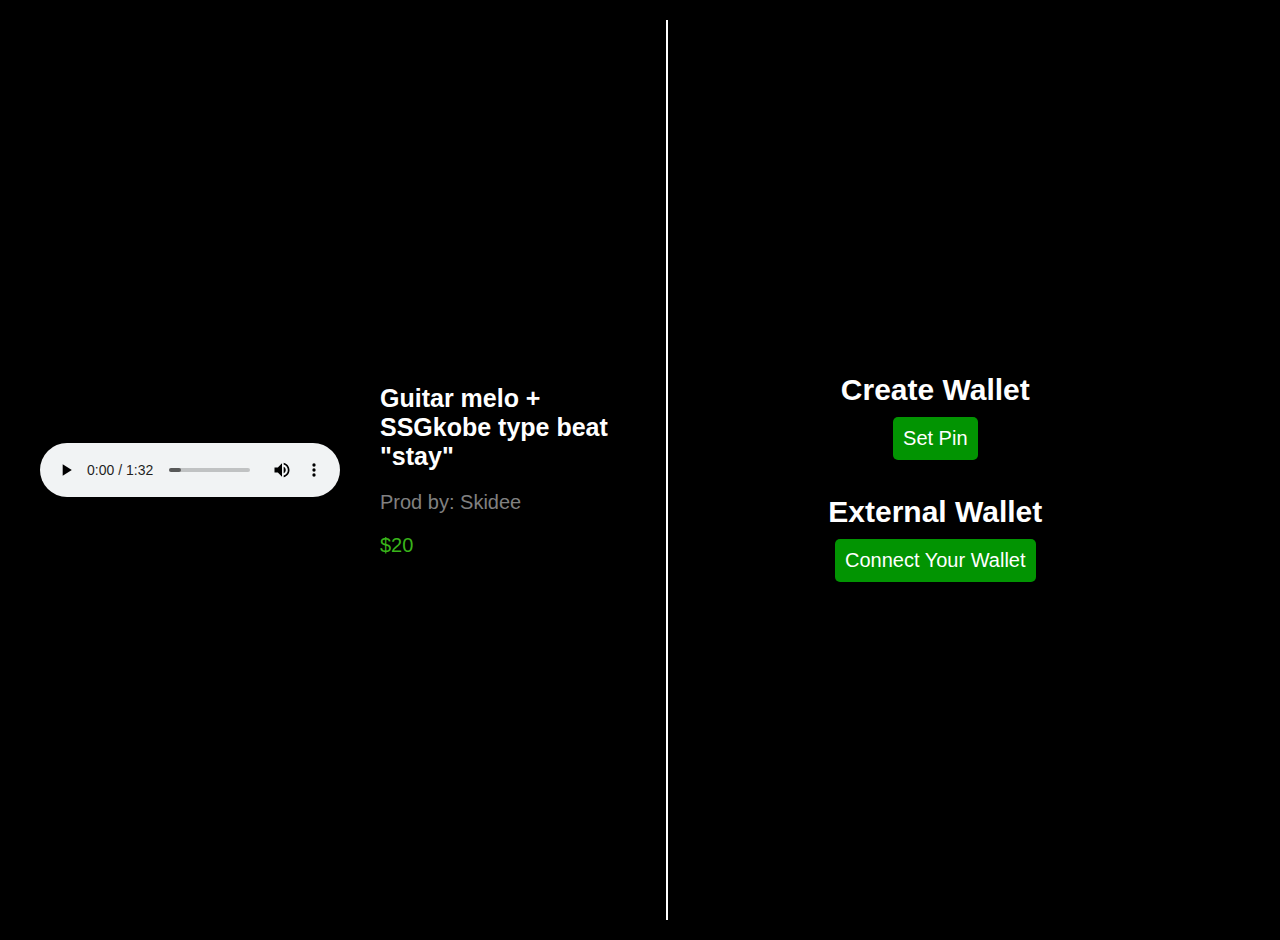
<file: purchase/2.html>
<!DOCTYPE html>
<html>

<head>
    <meta charset="utf-8">
    <title>Checkout</title>
    <link rel="icon" href="../favicon.png" type="image/x-icon">
    <link rel="stylesheet" type="text/css" href="purchase.css">
</head>

<body>
    <div class="purchase-page">
        <div class="left-section">
            <div class="beat-section">
                <audio controls>
                    <source src="../beats/2.mp3" type="audio/mpeg">
                    Your browser does not support the audio element.
                </audio>
                
            </div>
            
            <div class="beat-details">
                <h2 class="beat-name">Guitar melo + SSGkobe type beat "stay"</h2>
                <p class="producer-name">Prod by: Skidee</p>
                <p class="beat-price">$20</p>
            </div>
        </div>
        <div class="vertical-line"></div>
        <div class="right-section">
            <div class="form-section">
                <h2 class="wallet-title">Create Wallet</h2>
                <button class="set-pin">Set Pin</button>
                <br>
                <h2 class="wallet-title">External Wallet</h2>
                <button class="connect-wallet">Connect Your Wallet</button>
            </div>
        </div>
    </div>
</body>

</html>
</file>
<file: purchase/purchase.css>
body {
    font-family: Arial, sans-serif;
    background-color: #000;
    color: #fff;
    margin: 0;
    padding: 0;
}

.purchase-page {
    display: flex;
    justify-content: space-around;
    align-items: center;
    padding: 20px;
}

.left-section{
    flex: 1;
    display: flex;
    align-items: center;
    text-align: center;
}

.right-section {
    flex: 0.9;
    display: flex;
    align-items: center;
    text-align: center;
    margin-left: 10px;

}

.vertical-line {
    border-left: 2px solid #fff;
    height: 100vh;
}

.beat-section,
.beat-details {
    width: 50%;
    padding: 20px;
}

.beat-section {
    display: flex;
    flex-direction: column;
}

.beat-details {
    text-align: left;
}

.beat-name {
    font-size: 25px;
}

.producer-name{
    font-size: 20px;
    color: rgb(128, 128, 128);
}
.beat-price {
    font-size: 20px;
    color: rgb(57, 180, 26);
}

.wallet-title {
    font-size: 30px;
    margin-bottom: 10px;
    margin-left: 150px;
}

.set-pin,
.connect-wallet {
    padding: 10px;
    font-size: 20px;
    background-color: #029402;
    color: #fff;
    border: none;
    border-radius: 5px;
    cursor: pointer;
    margin-bottom: 10px;
    align-items:flex-end;
    margin-left: 150px;

}
</file>
